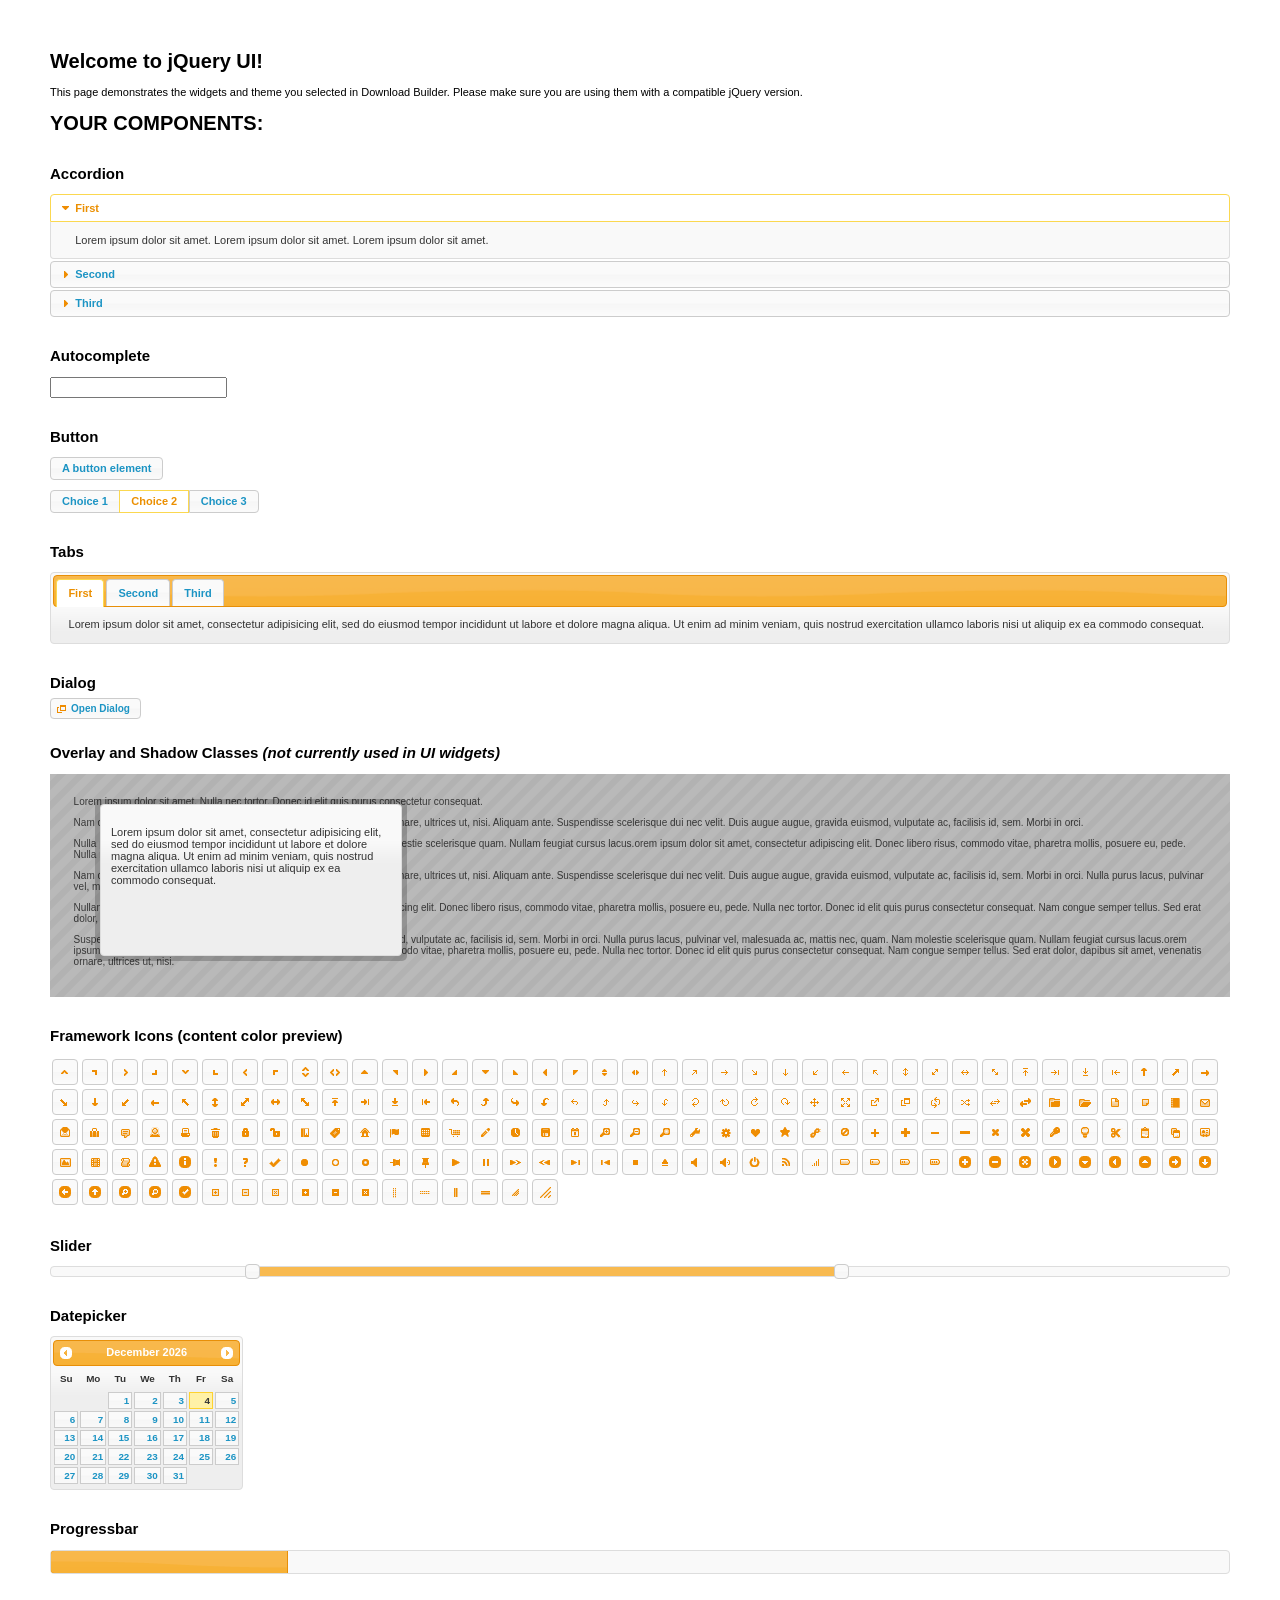
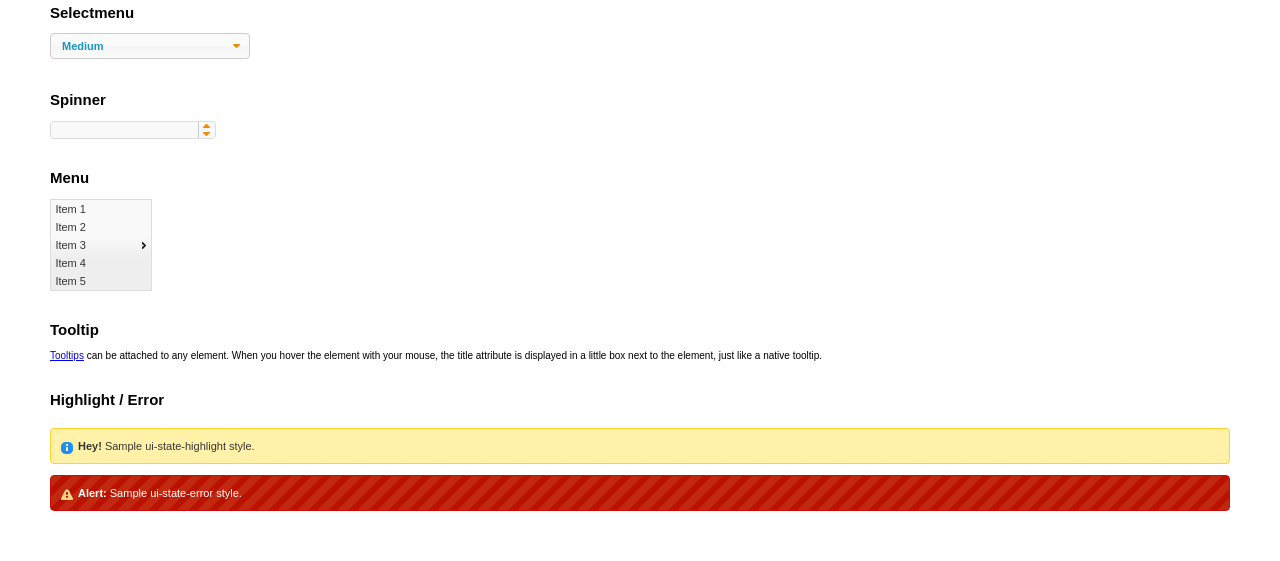
<file: SLIT-G9/web/resources/jquery-ui-1.11.2/index.html>
<!doctype html>
<html lang="us">
<head>
	<meta charset="utf-8">
	<title>jQuery UI Example Page</title>
	<link href="jquery-ui.css" rel="stylesheet">
	<style>
	body{
		font: 62.5% "Trebuchet MS", sans-serif;
		margin: 50px;
	}
	.demoHeaders {
		margin-top: 2em;
	}
	#dialog-link {
		padding: .4em 1em .4em 20px;
		text-decoration: none;
		position: relative;
	}
	#dialog-link span.ui-icon {
		margin: 0 5px 0 0;
		position: absolute;
		left: .2em;
		top: 50%;
		margin-top: -8px;
	}
	#icons {
		margin: 0;
		padding: 0;
	}
	#icons li {
		margin: 2px;
		position: relative;
		padding: 4px 0;
		cursor: pointer;
		float: left;
		list-style: none;
	}
	#icons span.ui-icon {
		float: left;
		margin: 0 4px;
	}
	.fakewindowcontain .ui-widget-overlay {
		position: absolute;
	}
	select {
		width: 200px;
	}
	</style>
</head>
<body>

<h1>Welcome to jQuery UI!</h1>

<div class="ui-widget">
	<p>This page demonstrates the widgets and theme you selected in Download Builder. Please make sure you are using them with a compatible jQuery version.</p>
</div>

<h1>YOUR COMPONENTS:</h1>


<!-- Accordion -->
<h2 class="demoHeaders">Accordion</h2>
<div id="accordion">
	<h3>First</h3>
	<div>Lorem ipsum dolor sit amet. Lorem ipsum dolor sit amet. Lorem ipsum dolor sit amet.</div>
	<h3>Second</h3>
	<div>Phasellus mattis tincidunt nibh.</div>
	<h3>Third</h3>
	<div>Nam dui erat, auctor a, dignissim quis.</div>
</div>



<!-- Autocomplete -->
<h2 class="demoHeaders">Autocomplete</h2>
<div>
	<input id="autocomplete" title="type &quot;a&quot;">
</div>



<!-- Button -->
<h2 class="demoHeaders">Button</h2>
<button id="button">A button element</button>
<form style="margin-top: 1em;">
	<div id="radioset">
		<input type="radio" id="radio1" name="radio"><label for="radio1">Choice 1</label>
		<input type="radio" id="radio2" name="radio" checked="checked"><label for="radio2">Choice 2</label>
		<input type="radio" id="radio3" name="radio"><label for="radio3">Choice 3</label>
	</div>
</form>



<!-- Tabs -->
<h2 class="demoHeaders">Tabs</h2>
<div id="tabs">
	<ul>
		<li><a href="#tabs-1">First</a></li>
		<li><a href="#tabs-2">Second</a></li>
		<li><a href="#tabs-3">Third</a></li>
	</ul>
	<div id="tabs-1">Lorem ipsum dolor sit amet, consectetur adipisicing elit, sed do eiusmod tempor incididunt ut labore et dolore magna aliqua. Ut enim ad minim veniam, quis nostrud exercitation ullamco laboris nisi ut aliquip ex ea commodo consequat.</div>
	<div id="tabs-2">Phasellus mattis tincidunt nibh. Cras orci urna, blandit id, pretium vel, aliquet ornare, felis. Maecenas scelerisque sem non nisl. Fusce sed lorem in enim dictum bibendum.</div>
	<div id="tabs-3">Nam dui erat, auctor a, dignissim quis, sollicitudin eu, felis. Pellentesque nisi urna, interdum eget, sagittis et, consequat vestibulum, lacus. Mauris porttitor ullamcorper augue.</div>
</div>



<!-- Dialog NOTE: Dialog is not generated by UI in this demo so it can be visually styled in themeroller-->
<h2 class="demoHeaders">Dialog</h2>
<p><a href="#" id="dialog-link" class="ui-state-default ui-corner-all"><span class="ui-icon ui-icon-newwin"></span>Open Dialog</a></p>

<h2 class="demoHeaders">Overlay and Shadow Classes <em>(not currently used in UI widgets)</em></h2>
<div style="position: relative; width: 96%; height: 200px; padding:1% 2%; overflow:hidden;" class="fakewindowcontain">
	<p>Lorem ipsum dolor sit amet,  Nulla nec tortor. Donec id elit quis purus consectetur consequat. </p><p>Nam congue semper tellus. Sed erat dolor, dapibus sit amet, venenatis ornare, ultrices ut, nisi. Aliquam ante. Suspendisse scelerisque dui nec velit. Duis augue augue, gravida euismod, vulputate ac, facilisis id, sem. Morbi in orci. </p><p>Nulla purus lacus, pulvinar vel, malesuada ac, mattis nec, quam. Nam molestie scelerisque quam. Nullam feugiat cursus lacus.orem ipsum dolor sit amet, consectetur adipiscing elit. Donec libero risus, commodo vitae, pharetra mollis, posuere eu, pede. Nulla nec tortor. Donec id elit quis purus consectetur consequat. </p><p>Nam congue semper tellus. Sed erat dolor, dapibus sit amet, venenatis ornare, ultrices ut, nisi. Aliquam ante. Suspendisse scelerisque dui nec velit. Duis augue augue, gravida euismod, vulputate ac, facilisis id, sem. Morbi in orci. Nulla purus lacus, pulvinar vel, malesuada ac, mattis nec, quam. Nam molestie scelerisque quam. </p><p>Nullam feugiat cursus lacus.orem ipsum dolor sit amet, consectetur adipiscing elit. Donec libero risus, commodo vitae, pharetra mollis, posuere eu, pede. Nulla nec tortor. Donec id elit quis purus consectetur consequat. Nam congue semper tellus. Sed erat dolor, dapibus sit amet, venenatis ornare, ultrices ut, nisi. Aliquam ante. </p><p>Suspendisse scelerisque dui nec velit. Duis augue augue, gravida euismod, vulputate ac, facilisis id, sem. Morbi in orci. Nulla purus lacus, pulvinar vel, malesuada ac, mattis nec, quam. Nam molestie scelerisque quam. Nullam feugiat cursus lacus.orem ipsum dolor sit amet, consectetur adipiscing elit. Donec libero risus, commodo vitae, pharetra mollis, posuere eu, pede. Nulla nec tortor. Donec id elit quis purus consectetur consequat. Nam congue semper tellus. Sed erat dolor, dapibus sit amet, venenatis ornare, ultrices ut, nisi. </p>

	<!-- ui-dialog -->
	<div class="ui-overlay"><div class="ui-widget-overlay"></div><div class="ui-widget-shadow ui-corner-all" style="width: 302px; height: 152px; position: absolute; left: 50px; top: 30px;"></div></div>
	<div style="position: absolute; width: 280px; height: 130px;left: 50px; top: 30px; padding: 10px;" class="ui-widget ui-widget-content ui-corner-all">
		<div class="ui-dialog-content ui-widget-content" style="background: none; border: 0;">
			<p>Lorem ipsum dolor sit amet, consectetur adipisicing elit, sed do eiusmod tempor incididunt ut labore et dolore magna aliqua. Ut enim ad minim veniam, quis nostrud exercitation ullamco laboris nisi ut aliquip ex ea commodo consequat.</p>
		</div>
	</div>

</div>

<!-- ui-dialog -->
<div id="dialog" title="Dialog Title">
	<p>Lorem ipsum dolor sit amet, consectetur adipisicing elit, sed do eiusmod tempor incididunt ut labore et dolore magna aliqua. Ut enim ad minim veniam, quis nostrud exercitation ullamco laboris nisi ut aliquip ex ea commodo consequat.</p>
</div>



<h2 class="demoHeaders">Framework Icons (content color preview)</h2>
<ul id="icons" class="ui-widget ui-helper-clearfix">
	<li class="ui-state-default ui-corner-all" title=".ui-icon-carat-1-n"><span class="ui-icon ui-icon-carat-1-n"></span></li>
	<li class="ui-state-default ui-corner-all" title=".ui-icon-carat-1-ne"><span class="ui-icon ui-icon-carat-1-ne"></span></li>
	<li class="ui-state-default ui-corner-all" title=".ui-icon-carat-1-e"><span class="ui-icon ui-icon-carat-1-e"></span></li>
	<li class="ui-state-default ui-corner-all" title=".ui-icon-carat-1-se"><span class="ui-icon ui-icon-carat-1-se"></span></li>
	<li class="ui-state-default ui-corner-all" title=".ui-icon-carat-1-s"><span class="ui-icon ui-icon-carat-1-s"></span></li>
	<li class="ui-state-default ui-corner-all" title=".ui-icon-carat-1-sw"><span class="ui-icon ui-icon-carat-1-sw"></span></li>
	<li class="ui-state-default ui-corner-all" title=".ui-icon-carat-1-w"><span class="ui-icon ui-icon-carat-1-w"></span></li>
	<li class="ui-state-default ui-corner-all" title=".ui-icon-carat-1-nw"><span class="ui-icon ui-icon-carat-1-nw"></span></li>
	<li class="ui-state-default ui-corner-all" title=".ui-icon-carat-2-n-s"><span class="ui-icon ui-icon-carat-2-n-s"></span></li>
	<li class="ui-state-default ui-corner-all" title=".ui-icon-carat-2-e-w"><span class="ui-icon ui-icon-carat-2-e-w"></span></li>
	<li class="ui-state-default ui-corner-all" title=".ui-icon-triangle-1-n"><span class="ui-icon ui-icon-triangle-1-n"></span></li>
	<li class="ui-state-default ui-corner-all" title=".ui-icon-triangle-1-ne"><span class="ui-icon ui-icon-triangle-1-ne"></span></li>
	<li class="ui-state-default ui-corner-all" title=".ui-icon-triangle-1-e"><span class="ui-icon ui-icon-triangle-1-e"></span></li>
	<li class="ui-state-default ui-corner-all" title=".ui-icon-triangle-1-se"><span class="ui-icon ui-icon-triangle-1-se"></span></li>
	<li class="ui-state-default ui-corner-all" title=".ui-icon-triangle-1-s"><span class="ui-icon ui-icon-triangle-1-s"></span></li>
	<li class="ui-state-default ui-corner-all" title=".ui-icon-triangle-1-sw"><span class="ui-icon ui-icon-triangle-1-sw"></span></li>
	<li class="ui-state-default ui-corner-all" title=".ui-icon-triangle-1-w"><span class="ui-icon ui-icon-triangle-1-w"></span></li>
	<li class="ui-state-default ui-corner-all" title=".ui-icon-triangle-1-nw"><span class="ui-icon ui-icon-triangle-1-nw"></span></li>
	<li class="ui-state-default ui-corner-all" title=".ui-icon-triangle-2-n-s"><span class="ui-icon ui-icon-triangle-2-n-s"></span></li>
	<li class="ui-state-default ui-corner-all" title=".ui-icon-triangle-2-e-w"><span class="ui-icon ui-icon-triangle-2-e-w"></span></li>
	<li class="ui-state-default ui-corner-all" title=".ui-icon-arrow-1-n"><span class="ui-icon ui-icon-arrow-1-n"></span></li>
	<li class="ui-state-default ui-corner-all" title=".ui-icon-arrow-1-ne"><span class="ui-icon ui-icon-arrow-1-ne"></span></li>
	<li class="ui-state-default ui-corner-all" title=".ui-icon-arrow-1-e"><span class="ui-icon ui-icon-arrow-1-e"></span></li>
	<li class="ui-state-default ui-corner-all" title=".ui-icon-arrow-1-se"><span class="ui-icon ui-icon-arrow-1-se"></span></li>
	<li class="ui-state-default ui-corner-all" title=".ui-icon-arrow-1-s"><span class="ui-icon ui-icon-arrow-1-s"></span></li>
	<li class="ui-state-default ui-corner-all" title=".ui-icon-arrow-1-sw"><span class="ui-icon ui-icon-arrow-1-sw"></span></li>
	<li class="ui-state-default ui-corner-all" title=".ui-icon-arrow-1-w"><span class="ui-icon ui-icon-arrow-1-w"></span></li>
	<li class="ui-state-default ui-corner-all" title=".ui-icon-arrow-1-nw"><span class="ui-icon ui-icon-arrow-1-nw"></span></li>
	<li class="ui-state-default ui-corner-all" title=".ui-icon-arrow-2-n-s"><span class="ui-icon ui-icon-arrow-2-n-s"></span></li>
	<li class="ui-state-default ui-corner-all" title=".ui-icon-arrow-2-ne-sw"><span class="ui-icon ui-icon-arrow-2-ne-sw"></span></li>
	<li class="ui-state-default ui-corner-all" title=".ui-icon-arrow-2-e-w"><span class="ui-icon ui-icon-arrow-2-e-w"></span></li>
	<li class="ui-state-default ui-corner-all" title=".ui-icon-arrow-2-se-nw"><span class="ui-icon ui-icon-arrow-2-se-nw"></span></li>
	<li class="ui-state-default ui-corner-all" title=".ui-icon-arrowstop-1-n"><span class="ui-icon ui-icon-arrowstop-1-n"></span></li>
	<li class="ui-state-default ui-corner-all" title=".ui-icon-arrowstop-1-e"><span class="ui-icon ui-icon-arrowstop-1-e"></span></li>
	<li class="ui-state-default ui-corner-all" title=".ui-icon-arrowstop-1-s"><span class="ui-icon ui-icon-arrowstop-1-s"></span></li>
	<li class="ui-state-default ui-corner-all" title=".ui-icon-arrowstop-1-w"><span class="ui-icon ui-icon-arrowstop-1-w"></span></li>
	<li class="ui-state-default ui-corner-all" title=".ui-icon-arrowthick-1-n"><span class="ui-icon ui-icon-arrowthick-1-n"></span></li>
	<li class="ui-state-default ui-corner-all" title=".ui-icon-arrowthick-1-ne"><span class="ui-icon ui-icon-arrowthick-1-ne"></span></li>
	<li class="ui-state-default ui-corner-all" title=".ui-icon-arrowthick-1-e"><span class="ui-icon ui-icon-arrowthick-1-e"></span></li>
	<li class="ui-state-default ui-corner-all" title=".ui-icon-arrowthick-1-se"><span class="ui-icon ui-icon-arrowthick-1-se"></span></li>
	<li class="ui-state-default ui-corner-all" title=".ui-icon-arrowthick-1-s"><span class="ui-icon ui-icon-arrowthick-1-s"></span></li>
	<li class="ui-state-default ui-corner-all" title=".ui-icon-arrowthick-1-sw"><span class="ui-icon ui-icon-arrowthick-1-sw"></span></li>
	<li class="ui-state-default ui-corner-all" title=".ui-icon-arrowthick-1-w"><span class="ui-icon ui-icon-arrowthick-1-w"></span></li>
	<li class="ui-state-default ui-corner-all" title=".ui-icon-arrowthick-1-nw"><span class="ui-icon ui-icon-arrowthick-1-nw"></span></li>
	<li class="ui-state-default ui-corner-all" title=".ui-icon-arrowthick-2-n-s"><span class="ui-icon ui-icon-arrowthick-2-n-s"></span></li>
	<li class="ui-state-default ui-corner-all" title=".ui-icon-arrowthick-2-ne-sw"><span class="ui-icon ui-icon-arrowthick-2-ne-sw"></span></li>
	<li class="ui-state-default ui-corner-all" title=".ui-icon-arrowthick-2-e-w"><span class="ui-icon ui-icon-arrowthick-2-e-w"></span></li>
	<li class="ui-state-default ui-corner-all" title=".ui-icon-arrowthick-2-se-nw"><span class="ui-icon ui-icon-arrowthick-2-se-nw"></span></li>
	<li class="ui-state-default ui-corner-all" title=".ui-icon-arrowthickstop-1-n"><span class="ui-icon ui-icon-arrowthickstop-1-n"></span></li>
	<li class="ui-state-default ui-corner-all" title=".ui-icon-arrowthickstop-1-e"><span class="ui-icon ui-icon-arrowthickstop-1-e"></span></li>
	<li class="ui-state-default ui-corner-all" title=".ui-icon-arrowthickstop-1-s"><span class="ui-icon ui-icon-arrowthickstop-1-s"></span></li>
	<li class="ui-state-default ui-corner-all" title=".ui-icon-arrowthickstop-1-w"><span class="ui-icon ui-icon-arrowthickstop-1-w"></span></li>
	<li class="ui-state-default ui-corner-all" title=".ui-icon-arrowreturnthick-1-w"><span class="ui-icon ui-icon-arrowreturnthick-1-w"></span></li>
	<li class="ui-state-default ui-corner-all" title=".ui-icon-arrowreturnthick-1-n"><span class="ui-icon ui-icon-arrowreturnthick-1-n"></span></li>
	<li class="ui-state-default ui-corner-all" title=".ui-icon-arrowreturnthick-1-e"><span class="ui-icon ui-icon-arrowreturnthick-1-e"></span></li>
	<li class="ui-state-default ui-corner-all" title=".ui-icon-arrowreturnthick-1-s"><span class="ui-icon ui-icon-arrowreturnthick-1-s"></span></li>
	<li class="ui-state-default ui-corner-all" title=".ui-icon-arrowreturn-1-w"><span class="ui-icon ui-icon-arrowreturn-1-w"></span></li>
	<li class="ui-state-default ui-corner-all" title=".ui-icon-arrowreturn-1-n"><span class="ui-icon ui-icon-arrowreturn-1-n"></span></li>
	<li class="ui-state-default ui-corner-all" title=".ui-icon-arrowreturn-1-e"><span class="ui-icon ui-icon-arrowreturn-1-e"></span></li>
	<li class="ui-state-default ui-corner-all" title=".ui-icon-arrowreturn-1-s"><span class="ui-icon ui-icon-arrowreturn-1-s"></span></li>
	<li class="ui-state-default ui-corner-all" title=".ui-icon-arrowrefresh-1-w"><span class="ui-icon ui-icon-arrowrefresh-1-w"></span></li>
	<li class="ui-state-default ui-corner-all" title=".ui-icon-arrowrefresh-1-n"><span class="ui-icon ui-icon-arrowrefresh-1-n"></span></li>
	<li class="ui-state-default ui-corner-all" title=".ui-icon-arrowrefresh-1-e"><span class="ui-icon ui-icon-arrowrefresh-1-e"></span></li>
	<li class="ui-state-default ui-corner-all" title=".ui-icon-arrowrefresh-1-s"><span class="ui-icon ui-icon-arrowrefresh-1-s"></span></li>
	<li class="ui-state-default ui-corner-all" title=".ui-icon-arrow-4"><span class="ui-icon ui-icon-arrow-4"></span></li>
	<li class="ui-state-default ui-corner-all" title=".ui-icon-arrow-4-diag"><span class="ui-icon ui-icon-arrow-4-diag"></span></li>
	<li class="ui-state-default ui-corner-all" title=".ui-icon-extlink"><span class="ui-icon ui-icon-extlink"></span></li>
	<li class="ui-state-default ui-corner-all" title=".ui-icon-newwin"><span class="ui-icon ui-icon-newwin"></span></li>
	<li class="ui-state-default ui-corner-all" title=".ui-icon-refresh"><span class="ui-icon ui-icon-refresh"></span></li>
	<li class="ui-state-default ui-corner-all" title=".ui-icon-shuffle"><span class="ui-icon ui-icon-shuffle"></span></li>
	<li class="ui-state-default ui-corner-all" title=".ui-icon-transfer-e-w"><span class="ui-icon ui-icon-transfer-e-w"></span></li>
	<li class="ui-state-default ui-corner-all" title=".ui-icon-transferthick-e-w"><span class="ui-icon ui-icon-transferthick-e-w"></span></li>
	<li class="ui-state-default ui-corner-all" title=".ui-icon-folder-collapsed"><span class="ui-icon ui-icon-folder-collapsed"></span></li>
	<li class="ui-state-default ui-corner-all" title=".ui-icon-folder-open"><span class="ui-icon ui-icon-folder-open"></span></li>
	<li class="ui-state-default ui-corner-all" title=".ui-icon-document"><span class="ui-icon ui-icon-document"></span></li>
	<li class="ui-state-default ui-corner-all" title=".ui-icon-document-b"><span class="ui-icon ui-icon-document-b"></span></li>
	<li class="ui-state-default ui-corner-all" title=".ui-icon-note"><span class="ui-icon ui-icon-note"></span></li>
	<li class="ui-state-default ui-corner-all" title=".ui-icon-mail-closed"><span class="ui-icon ui-icon-mail-closed"></span></li>
	<li class="ui-state-default ui-corner-all" title=".ui-icon-mail-open"><span class="ui-icon ui-icon-mail-open"></span></li>
	<li class="ui-state-default ui-corner-all" title=".ui-icon-suitcase"><span class="ui-icon ui-icon-suitcase"></span></li>
	<li class="ui-state-default ui-corner-all" title=".ui-icon-comment"><span class="ui-icon ui-icon-comment"></span></li>
	<li class="ui-state-default ui-corner-all" title=".ui-icon-person"><span class="ui-icon ui-icon-person"></span></li>
	<li class="ui-state-default ui-corner-all" title=".ui-icon-print"><span class="ui-icon ui-icon-print"></span></li>
	<li class="ui-state-default ui-corner-all" title=".ui-icon-trash"><span class="ui-icon ui-icon-trash"></span></li>
	<li class="ui-state-default ui-corner-all" title=".ui-icon-locked"><span class="ui-icon ui-icon-locked"></span></li>
	<li class="ui-state-default ui-corner-all" title=".ui-icon-unlocked"><span class="ui-icon ui-icon-unlocked"></span></li>
	<li class="ui-state-default ui-corner-all" title=".ui-icon-bookmark"><span class="ui-icon ui-icon-bookmark"></span></li>
	<li class="ui-state-default ui-corner-all" title=".ui-icon-tag"><span class="ui-icon ui-icon-tag"></span></li>
	<li class="ui-state-default ui-corner-all" title=".ui-icon-home"><span class="ui-icon ui-icon-home"></span></li>
	<li class="ui-state-default ui-corner-all" title=".ui-icon-flag"><span class="ui-icon ui-icon-flag"></span></li>
	<li class="ui-state-default ui-corner-all" title=".ui-icon-calculator"><span class="ui-icon ui-icon-calculator"></span></li>
	<li class="ui-state-default ui-corner-all" title=".ui-icon-cart"><span class="ui-icon ui-icon-cart"></span></li>
	<li class="ui-state-default ui-corner-all" title=".ui-icon-pencil"><span class="ui-icon ui-icon-pencil"></span></li>
	<li class="ui-state-default ui-corner-all" title=".ui-icon-clock"><span class="ui-icon ui-icon-clock"></span></li>
	<li class="ui-state-default ui-corner-all" title=".ui-icon-disk"><span class="ui-icon ui-icon-disk"></span></li>
	<li class="ui-state-default ui-corner-all" title=".ui-icon-calendar"><span class="ui-icon ui-icon-calendar"></span></li>
	<li class="ui-state-default ui-corner-all" title=".ui-icon-zoomin"><span class="ui-icon ui-icon-zoomin"></span></li>
	<li class="ui-state-default ui-corner-all" title=".ui-icon-zoomout"><span class="ui-icon ui-icon-zoomout"></span></li>
	<li class="ui-state-default ui-corner-all" title=".ui-icon-search"><span class="ui-icon ui-icon-search"></span></li>
	<li class="ui-state-default ui-corner-all" title=".ui-icon-wrench"><span class="ui-icon ui-icon-wrench"></span></li>
	<li class="ui-state-default ui-corner-all" title=".ui-icon-gear"><span class="ui-icon ui-icon-gear"></span></li>
	<li class="ui-state-default ui-corner-all" title=".ui-icon-heart"><span class="ui-icon ui-icon-heart"></span></li>
	<li class="ui-state-default ui-corner-all" title=".ui-icon-star"><span class="ui-icon ui-icon-star"></span></li>
	<li class="ui-state-default ui-corner-all" title=".ui-icon-link"><span class="ui-icon ui-icon-link"></span></li>
	<li class="ui-state-default ui-corner-all" title=".ui-icon-cancel"><span class="ui-icon ui-icon-cancel"></span></li>
	<li class="ui-state-default ui-corner-all" title=".ui-icon-plus"><span class="ui-icon ui-icon-plus"></span></li>
	<li class="ui-state-default ui-corner-all" title=".ui-icon-plusthick"><span class="ui-icon ui-icon-plusthick"></span></li>
	<li class="ui-state-default ui-corner-all" title=".ui-icon-minus"><span class="ui-icon ui-icon-minus"></span></li>
	<li class="ui-state-default ui-corner-all" title=".ui-icon-minusthick"><span class="ui-icon ui-icon-minusthick"></span></li>
	<li class="ui-state-default ui-corner-all" title=".ui-icon-close"><span class="ui-icon ui-icon-close"></span></li>
	<li class="ui-state-default ui-corner-all" title=".ui-icon-closethick"><span class="ui-icon ui-icon-closethick"></span></li>
	<li class="ui-state-default ui-corner-all" title=".ui-icon-key"><span class="ui-icon ui-icon-key"></span></li>
	<li class="ui-state-default ui-corner-all" title=".ui-icon-lightbulb"><span class="ui-icon ui-icon-lightbulb"></span></li>
	<li class="ui-state-default ui-corner-all" title=".ui-icon-scissors"><span class="ui-icon ui-icon-scissors"></span></li>
	<li class="ui-state-default ui-corner-all" title=".ui-icon-clipboard"><span class="ui-icon ui-icon-clipboard"></span></li>
	<li class="ui-state-default ui-corner-all" title=".ui-icon-copy"><span class="ui-icon ui-icon-copy"></span></li>
	<li class="ui-state-default ui-corner-all" title=".ui-icon-contact"><span class="ui-icon ui-icon-contact"></span></li>
	<li class="ui-state-default ui-corner-all" title=".ui-icon-image"><span class="ui-icon ui-icon-image"></span></li>
	<li class="ui-state-default ui-corner-all" title=".ui-icon-video"><span class="ui-icon ui-icon-video"></span></li>
	<li class="ui-state-default ui-corner-all" title=".ui-icon-script"><span class="ui-icon ui-icon-script"></span></li>
	<li class="ui-state-default ui-corner-all" title=".ui-icon-alert"><span class="ui-icon ui-icon-alert"></span></li>
	<li class="ui-state-default ui-corner-all" title=".ui-icon-info"><span class="ui-icon ui-icon-info"></span></li>
	<li class="ui-state-default ui-corner-all" title=".ui-icon-notice"><span class="ui-icon ui-icon-notice"></span></li>
	<li class="ui-state-default ui-corner-all" title=".ui-icon-help"><span class="ui-icon ui-icon-help"></span></li>
	<li class="ui-state-default ui-corner-all" title=".ui-icon-check"><span class="ui-icon ui-icon-check"></span></li>
	<li class="ui-state-default ui-corner-all" title=".ui-icon-bullet"><span class="ui-icon ui-icon-bullet"></span></li>
	<li class="ui-state-default ui-corner-all" title=".ui-icon-radio-off"><span class="ui-icon ui-icon-radio-off"></span></li>
	<li class="ui-state-default ui-corner-all" title=".ui-icon-radio-on"><span class="ui-icon ui-icon-radio-on"></span></li>
	<li class="ui-state-default ui-corner-all" title=".ui-icon-pin-w"><span class="ui-icon ui-icon-pin-w"></span></li>
	<li class="ui-state-default ui-corner-all" title=".ui-icon-pin-s"><span class="ui-icon ui-icon-pin-s"></span></li>
	<li class="ui-state-default ui-corner-all" title=".ui-icon-play"><span class="ui-icon ui-icon-play"></span></li>
	<li class="ui-state-default ui-corner-all" title=".ui-icon-pause"><span class="ui-icon ui-icon-pause"></span></li>
	<li class="ui-state-default ui-corner-all" title=".ui-icon-seek-next"><span class="ui-icon ui-icon-seek-next"></span></li>
	<li class="ui-state-default ui-corner-all" title=".ui-icon-seek-prev"><span class="ui-icon ui-icon-seek-prev"></span></li>
	<li class="ui-state-default ui-corner-all" title=".ui-icon-seek-end"><span class="ui-icon ui-icon-seek-end"></span></li>
	<li class="ui-state-default ui-corner-all" title=".ui-icon-seek-first"><span class="ui-icon ui-icon-seek-first"></span></li>
	<li class="ui-state-default ui-corner-all" title=".ui-icon-stop"><span class="ui-icon ui-icon-stop"></span></li>
	<li class="ui-state-default ui-corner-all" title=".ui-icon-eject"><span class="ui-icon ui-icon-eject"></span></li>
	<li class="ui-state-default ui-corner-all" title=".ui-icon-volume-off"><span class="ui-icon ui-icon-volume-off"></span></li>
	<li class="ui-state-default ui-corner-all" title=".ui-icon-volume-on"><span class="ui-icon ui-icon-volume-on"></span></li>
	<li class="ui-state-default ui-corner-all" title=".ui-icon-power"><span class="ui-icon ui-icon-power"></span></li>
	<li class="ui-state-default ui-corner-all" title=".ui-icon-signal-diag"><span class="ui-icon ui-icon-signal-diag"></span></li>
	<li class="ui-state-default ui-corner-all" title=".ui-icon-signal"><span class="ui-icon ui-icon-signal"></span></li>
	<li class="ui-state-default ui-corner-all" title=".ui-icon-battery-0"><span class="ui-icon ui-icon-battery-0"></span></li>
	<li class="ui-state-default ui-corner-all" title=".ui-icon-battery-1"><span class="ui-icon ui-icon-battery-1"></span></li>
	<li class="ui-state-default ui-corner-all" title=".ui-icon-battery-2"><span class="ui-icon ui-icon-battery-2"></span></li>
	<li class="ui-state-default ui-corner-all" title=".ui-icon-battery-3"><span class="ui-icon ui-icon-battery-3"></span></li>
	<li class="ui-state-default ui-corner-all" title=".ui-icon-circle-plus"><span class="ui-icon ui-icon-circle-plus"></span></li>
	<li class="ui-state-default ui-corner-all" title=".ui-icon-circle-minus"><span class="ui-icon ui-icon-circle-minus"></span></li>
	<li class="ui-state-default ui-corner-all" title=".ui-icon-circle-close"><span class="ui-icon ui-icon-circle-close"></span></li>
	<li class="ui-state-default ui-corner-all" title=".ui-icon-circle-triangle-e"><span class="ui-icon ui-icon-circle-triangle-e"></span></li>
	<li class="ui-state-default ui-corner-all" title=".ui-icon-circle-triangle-s"><span class="ui-icon ui-icon-circle-triangle-s"></span></li>
	<li class="ui-state-default ui-corner-all" title=".ui-icon-circle-triangle-w"><span class="ui-icon ui-icon-circle-triangle-w"></span></li>
	<li class="ui-state-default ui-corner-all" title=".ui-icon-circle-triangle-n"><span class="ui-icon ui-icon-circle-triangle-n"></span></li>
	<li class="ui-state-default ui-corner-all" title=".ui-icon-circle-arrow-e"><span class="ui-icon ui-icon-circle-arrow-e"></span></li>
	<li class="ui-state-default ui-corner-all" title=".ui-icon-circle-arrow-s"><span class="ui-icon ui-icon-circle-arrow-s"></span></li>
	<li class="ui-state-default ui-corner-all" title=".ui-icon-circle-arrow-w"><span class="ui-icon ui-icon-circle-arrow-w"></span></li>
	<li class="ui-state-default ui-corner-all" title=".ui-icon-circle-arrow-n"><span class="ui-icon ui-icon-circle-arrow-n"></span></li>
	<li class="ui-state-default ui-corner-all" title=".ui-icon-circle-zoomin"><span class="ui-icon ui-icon-circle-zoomin"></span></li>
	<li class="ui-state-default ui-corner-all" title=".ui-icon-circle-zoomout"><span class="ui-icon ui-icon-circle-zoomout"></span></li>
	<li class="ui-state-default ui-corner-all" title=".ui-icon-circle-check"><span class="ui-icon ui-icon-circle-check"></span></li>
	<li class="ui-state-default ui-corner-all" title=".ui-icon-circlesmall-plus"><span class="ui-icon ui-icon-circlesmall-plus"></span></li>
	<li class="ui-state-default ui-corner-all" title=".ui-icon-circlesmall-minus"><span class="ui-icon ui-icon-circlesmall-minus"></span></li>
	<li class="ui-state-default ui-corner-all" title=".ui-icon-circlesmall-close"><span class="ui-icon ui-icon-circlesmall-close"></span></li>
	<li class="ui-state-default ui-corner-all" title=".ui-icon-squaresmall-plus"><span class="ui-icon ui-icon-squaresmall-plus"></span></li>
	<li class="ui-state-default ui-corner-all" title=".ui-icon-squaresmall-minus"><span class="ui-icon ui-icon-squaresmall-minus"></span></li>
	<li class="ui-state-default ui-corner-all" title=".ui-icon-squaresmall-close"><span class="ui-icon ui-icon-squaresmall-close"></span></li>
	<li class="ui-state-default ui-corner-all" title=".ui-icon-grip-dotted-vertical"><span class="ui-icon ui-icon-grip-dotted-vertical"></span></li>
	<li class="ui-state-default ui-corner-all" title=".ui-icon-grip-dotted-horizontal"><span class="ui-icon ui-icon-grip-dotted-horizontal"></span></li>
	<li class="ui-state-default ui-corner-all" title=".ui-icon-grip-solid-vertical"><span class="ui-icon ui-icon-grip-solid-vertical"></span></li>
	<li class="ui-state-default ui-corner-all" title=".ui-icon-grip-solid-horizontal"><span class="ui-icon ui-icon-grip-solid-horizontal"></span></li>
	<li class="ui-state-default ui-corner-all" title=".ui-icon-gripsmall-diagonal-se"><span class="ui-icon ui-icon-gripsmall-diagonal-se"></span></li>
	<li class="ui-state-default ui-corner-all" title=".ui-icon-grip-diagonal-se"><span class="ui-icon ui-icon-grip-diagonal-se"></span></li>
</ul>


<!-- Slider -->
<h2 class="demoHeaders">Slider</h2>
<div id="slider"></div>



<!-- Datepicker -->
<h2 class="demoHeaders">Datepicker</h2>
<div id="datepicker"></div>



<!-- Progressbar -->
<h2 class="demoHeaders">Progressbar</h2>
<div id="progressbar"></div>



<!-- Progressbar -->
<h2 class="demoHeaders">Selectmenu</h2>
<select id="selectmenu">
	<option>Slower</option>
	<option>Slow</option>
	<option selected="selected">Medium</option>
	<option>Fast</option>
	<option>Faster</option>
</select>



<!-- Spinner -->
<h2 class="demoHeaders">Spinner</h2>
<input id="spinner">



<!-- Menu -->
<h2 class="demoHeaders">Menu</h2>
<ul style="width:100px;" id="menu">
	<li>Item 1</li>
	<li>Item 2</li>
	<li>Item 3
		<ul>
			<li>Item 3-1</li>
			<li>Item 3-2</li>
			<li>Item 3-3</li>
			<li>Item 3-4</li>
			<li>Item 3-5</li>
		</ul>
	</li>
	<li>Item 4</li>
	<li>Item 5</li>
</ul>



<!-- Tooltip -->
<h2 class="demoHeaders">Tooltip</h2>
<p id="tooltip">
	<a href="#" title="That&apos;s what this widget is">Tooltips</a> can be attached to any element. When you hover
the element with your mouse, the title attribute is displayed in a little box next to the element, just like a native tooltip.
</p>


<!-- Highlight / Error -->
<h2 class="demoHeaders">Highlight / Error</h2>
<div class="ui-widget">
	<div class="ui-state-highlight ui-corner-all" style="margin-top: 20px; padding: 0 .7em;">
		<p><span class="ui-icon ui-icon-info" style="float: left; margin-right: .3em;"></span>
		<strong>Hey!</strong> Sample ui-state-highlight style.</p>
	</div>
</div>
<br>
<div class="ui-widget">
	<div class="ui-state-error ui-corner-all" style="padding: 0 .7em;">
		<p><span class="ui-icon ui-icon-alert" style="float: left; margin-right: .3em;"></span>
		<strong>Alert:</strong> Sample ui-state-error style.</p>
	</div>
</div>

<script src="external/jquery/jquery.js"></script>
<script src="jquery-ui.js"></script>
<script>

$( "#accordion" ).accordion();



var availableTags = [
	"ActionScript",
	"AppleScript",
	"Asp",
	"BASIC",
	"C",
	"C++",
	"Clojure",
	"COBOL",
	"ColdFusion",
	"Erlang",
	"Fortran",
	"Groovy",
	"Haskell",
	"Java",
	"JavaScript",
	"Lisp",
	"Perl",
	"PHP",
	"Python",
	"Ruby",
	"Scala",
	"Scheme"
];
$( "#autocomplete" ).autocomplete({
	source: availableTags
});



$( "#button" ).button();
$( "#radioset" ).buttonset();



$( "#tabs" ).tabs();



$( "#dialog" ).dialog({
	autoOpen: false,
	width: 400,
	buttons: [
		{
			text: "Ok",
			click: function() {
				$( this ).dialog( "close" );
			}
		},
		{
			text: "Cancel",
			click: function() {
				$( this ).dialog( "close" );
			}
		}
	]
});

// Link to open the dialog
$( "#dialog-link" ).click(function( event ) {
	$( "#dialog" ).dialog( "open" );
	event.preventDefault();
});



$( "#datepicker" ).datepicker({
	inline: true
});



$( "#slider" ).slider({
	range: true,
	values: [ 17, 67 ]
});



$( "#progressbar" ).progressbar({
	value: 20
});



$( "#spinner" ).spinner();



$( "#menu" ).menu();



$( "#tooltip" ).tooltip();



$( "#selectmenu" ).selectmenu();


// Hover states on the static widgets
$( "#dialog-link, #icons li" ).hover(
	function() {
		$( this ).addClass( "ui-state-hover" );
	},
	function() {
		$( this ).removeClass( "ui-state-hover" );
	}
);
</script>
</body>
</html>
</file>
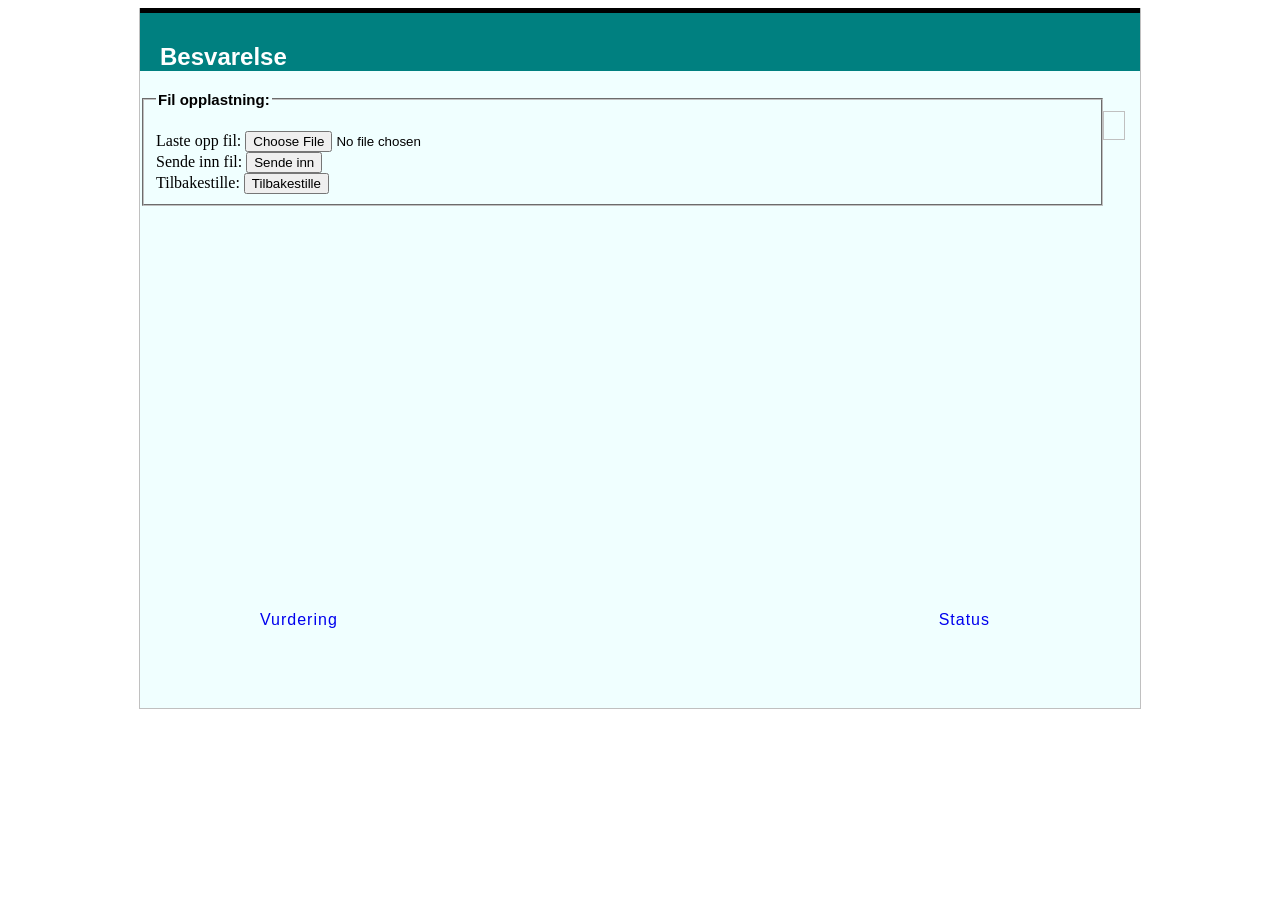
<file: besvarelse.html>
<!DOCTYPE html>
<!--
To change this license header, choose License Headers in Project Properties.
To change this template file, choose Tools | Templates
and open the template in the editor.
-->
<html>
    <head>
        <title>her: emne-navn (termin, 2014 h�st) > Besvarelse</title>
        <meta charset="UTF-8">
        <meta name="viewport" content="width=device-width, initial-scale=1.0">
		
		
		<style>
		.container {
		background:azure; width: 1000px; height: 700px; margin-left: auto; margin-right:auto; border:1px solid silver; border-top:0px; 
		}
		header {
		background:teal; border-top:5px solid black; /* border-top-left-radius:10px; komente rake da radius shol ket!!!!! */ 
		} 
		header h2 {
		font-family: sans-serif; padding-left:20px; padding-top:10px; color:white
		}
		.overform {position:relative}
		.form {
	    font-family: sans-serif; font-size:12px; float:right; margin-right:15px; margin-top:20px; border:1px solid silver; padding:10px; padding-top:25px; padding-bottom:2px; }
		
		legend {font-family: sans-serif; font-size: 15px;}
		
		.vur a {text-decoration:none; font-family: sans-serif; font-size: 16px; position:absolute; top: 520px; left:120px; bottom: 50p; letter-spacing:1px;}
		.vur a:hover {color: black; font-weight:bold; font-size:20px;}
		.sta a {text-decoration:none; font-family: sans-serif; font-size: 16px; position:absolute; top: 520px; right:150px; letter-spacing:1px }
		.sta a:hover {color: black; font-weight:bold; font-size:20px}
		</style>
    </head>
    <body>
		<div class="container">
		<header>
		<h2>Besvarelse</h2>
		</header>
        <div class="overform">
			
            
            <form class="form"></form>
			<fieldset>
			<legend><b>Fil opplastning:</b></legend><br>
                        Laste opp fil: <input type="file" name="file" value="Velge fil"><br>
                        Sende inn fil: <input type="submit" name="submit" value="Sende inn"> <br>
                        Tilbakestille: <input type="reset" name="reset" value="Tilbakestille"> <br>
			</fieldset>
	
		    <div class="vur">
				<p><a href="#">Vurdering</a></p>
                    </div>
			
			<div class="sta">
                            <p><a href="ressurser.html">Status</a></p>
                        </div>
		  
		  
        </div>
				
		</div>
    </body>
</html>
</file>
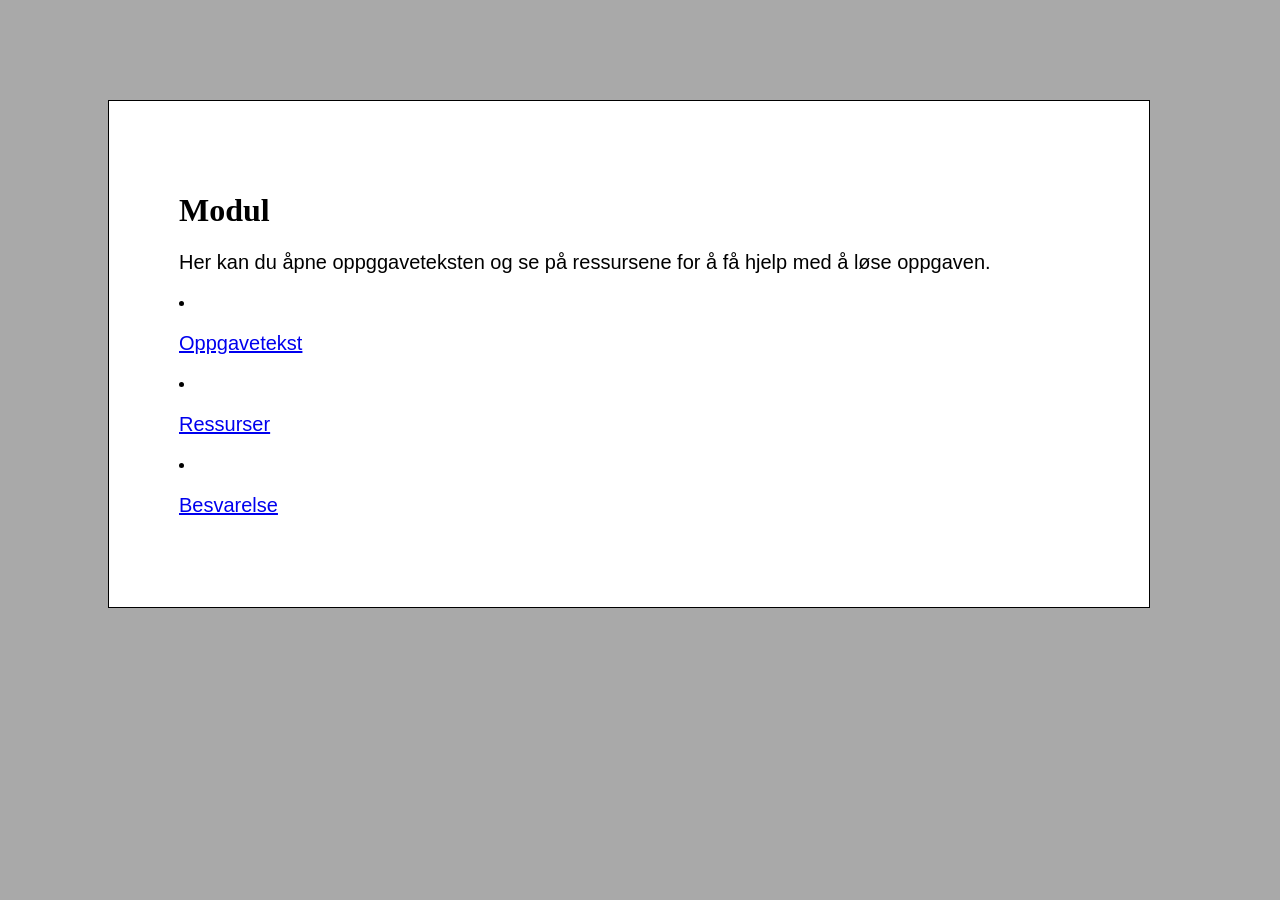
<file: modul.html>
<?xml version="1.0" encoding="UTF-8"?>
<!DOCTYPE html> 

<html>
    <head>

    <style>
        body {
            background-color: darkgrey;
        }

        h1 {
            color: black;
            text-align: justify;
        }

        p {
            font-family: sans-serif;
            font-size: 20px;
        }
        div {
            background-color: white;
            width: 900px;
            padding: 70px;
            border: 1px solid black;
            margin: 100px;
        }
    </style>
</head>

<body>	
               
    <div> 
        <h1>Modul </h1> <!-- Det er heading/overskrift--> 
        <p> Her kan du åpne oppggaveteksten og se på ressursene for å få hjelp med å løse oppgaven. </p> 
        <li> <p>  <a href="#"> Oppgavetekst </a>  </p>   </li>
        <li><p> <a href="ressurser.html">Ressurser</a>   </p>    </li>
        <li> <p> <a href="besvarelse.html"> Besvarelse </a>  </p>   </li>
    </div>

</body>
</html>
</file>
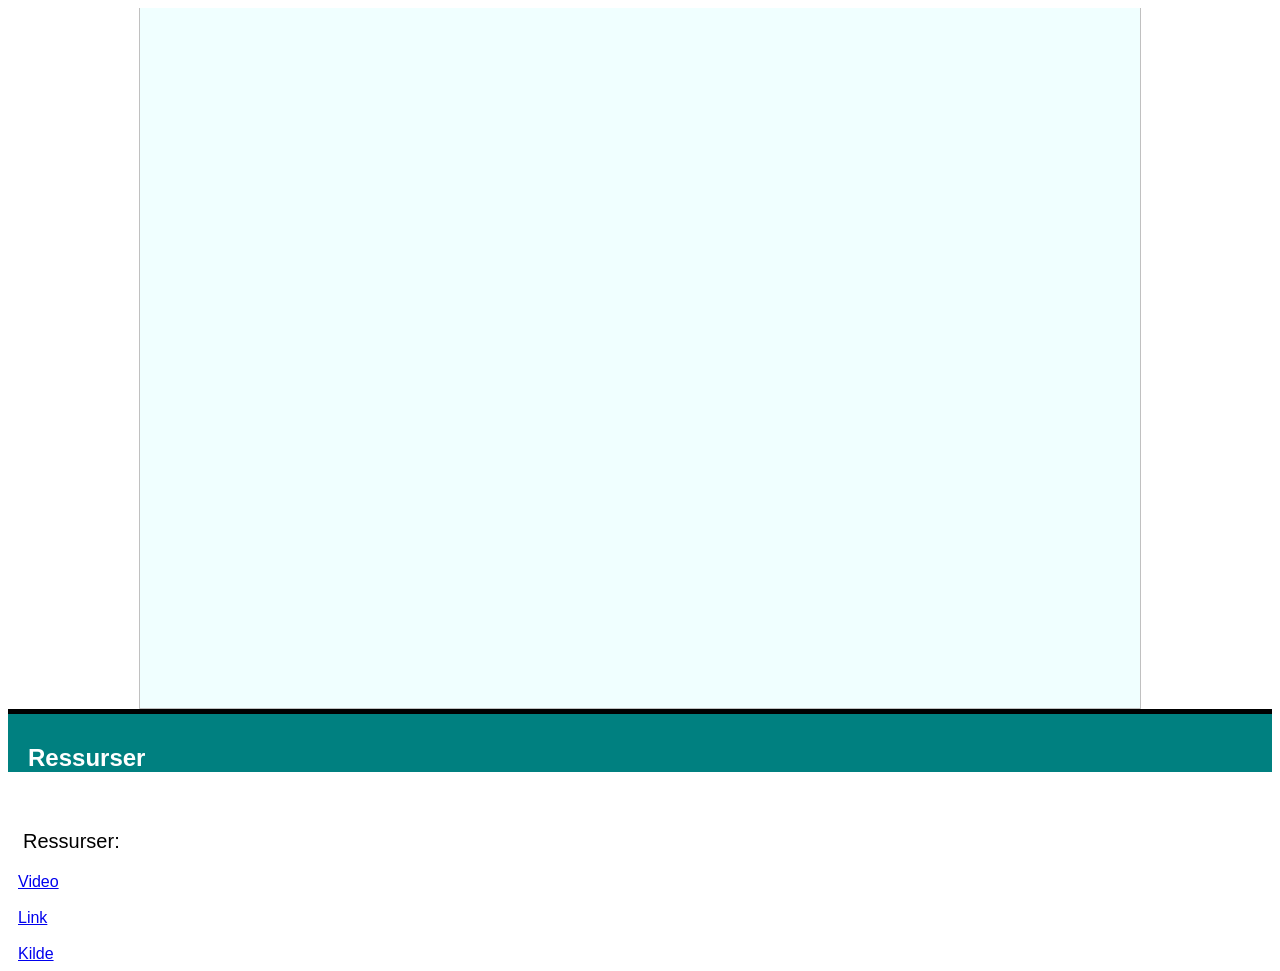
<file: ressurser.html>
<!DOCTYPE html>
<!--
To change this license header, choose License Headers in Project Properties.
To change this template file, choose Tools | Templates
and open the template in the editor.
-->
<html>
    <head>
        <title>her: emne-navn (termin, 2014 høst) > Besvarelse</title>
        <meta charset="UTF-8">
        <meta name="viewport" content="width=device-width, initial-scale=1.0">
		
		
		<style>
		.container {
		background:azure; width: 1000px; height: 700px; margin-left: auto; margin-right:auto; border:1px solid silver; border-top:0px; 
		}
		header {
		background:teal; border-top:5px solid black; /* border-top-left-radius:10px; komente rake da radius shol ket!!!!! */ 
		} 
		header h2 {
		font-family: sans-serif; padding-left:20px; padding-top:10px; color:white
		}
		p {
		font-family:arial; font-size:20px; padding-left:15px 
		}
		.link a {
		font-family:arial;
                padding-left:10px;
		}
		.link a:hover {
		color: black;
                font-weight:bold;
                font-size:20px;
		}
		</style>
    </head>
    <body>
        <div class="container"></div>
		<header>
		<h2>Ressurser</h2>
		</header> <br>
        
		<p>Ressurser:</p> 
	<div class="link">	
<a href="https://www.youtube.com/watch?v=fS7w-TXinPE"> Video </a><br><br>
<a href="http://en.wikipedia.org/wiki/HTML"> Link </a><br><br>
<a href="http://en.wikipedia.org/wiki/HTML"> Kilde </a><br>
    </div>
    </body>
</html>
</file>
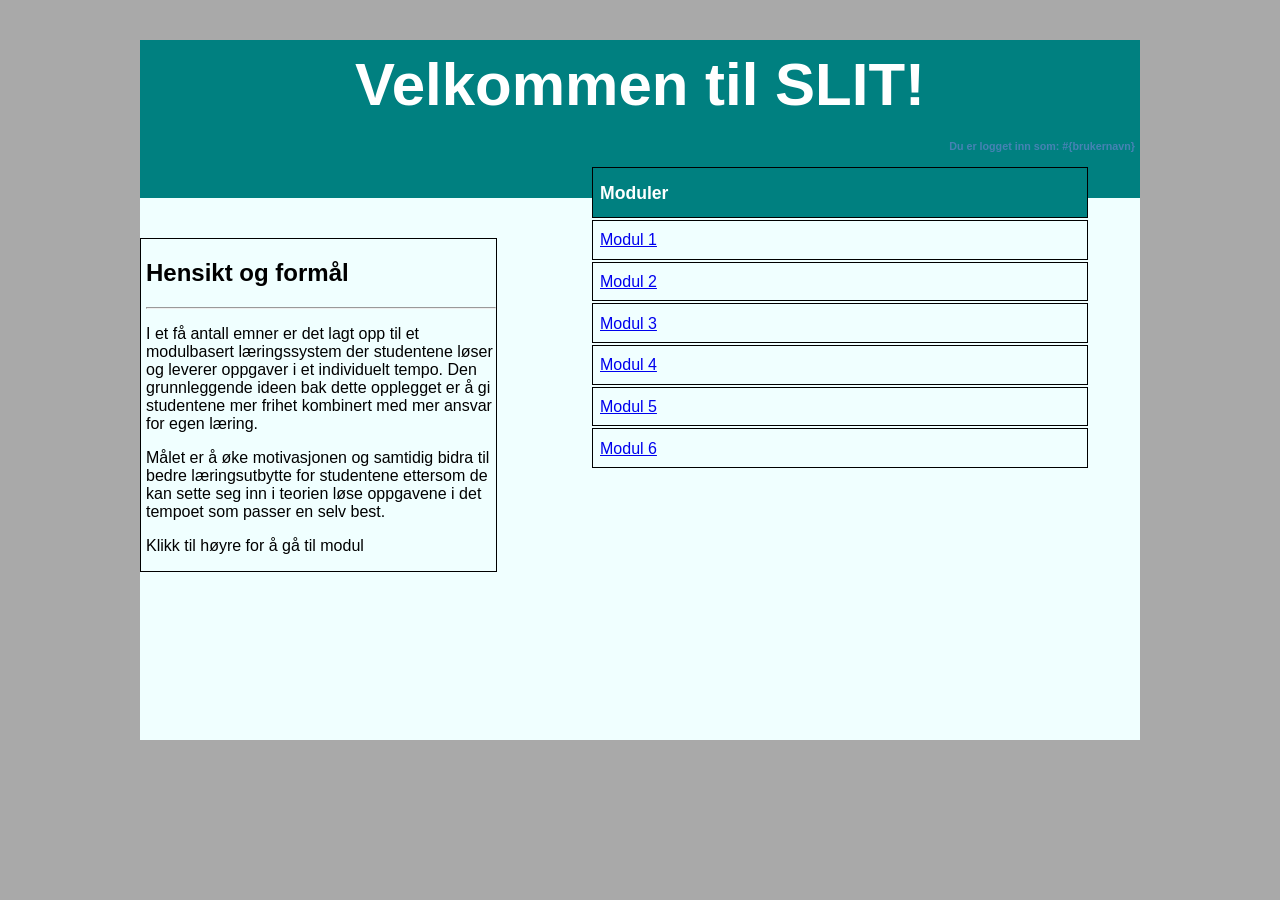
<file: velkommen.html>
<?xml version='1.0' encoding='UTF-8' ?>
<!DOCTYPE html PUBLIC "-//W3C//DTD XHTML 1.0 Transitional//EN" "http://www.w3.org/TR/xhtml1/DTD/xhtml1-transitional.dtd">
<xhtml xmlns="http://www.w3.org/1999/xhtml"
      xmlns:f="http://java.sun.com/jsf/core"
      xmlns:h="http://java.sun.com/jsf/html">
    <h:head>
        <title>Velkommen</title>
        
        <style>
            body{
                font-family: sans-serif;
                background-color: darkgrey;
            }
            #header {
                background-color:teal;
                color:white;
                text-align:center;
                font-style: initial;
                padding:10px;
                font-size: 60px;
            }
            #nav {
                line-height:30px;
                background-color:#eeeeee;
                height:300px;
                width:100px;
                float:left;
                padding:5px;
            }
            #section {
                border: 1px solid black;
                width:350px;
                padding-left: 5px;
            }
            #container{
                width: 1000px;
                height: 700px;
                background-color: azure;
                margin-left: auto;
                margin-right: auto;
                position: relative;
            }
            h6{
                top: 75px;
                right: 5px;
                color: steelblue;
                position: absolute;
            }
            #moduler {
                font-family: "Trebuchet MS", Arial, Helvetica, sans-serif;
                width: 50%;
                position: absolute;
                top: 125px;
                left: 450px;
        }

            #moduler td, #moduler th {
                font-size: 1em;
                border: 1px solid black;
                padding: 3px 7px 2px 7px;
        }

            #moduler th {
                font-size: 1.1em;
                text-align: left;
                padding-top: 5px;
                padding-bottom: 4px;
                background-color: teal;
                color: #ffffff;
        }

            #moduler tr.alt td {
                color: #000000;
                background-color: #EAF2D3;
        }
        </style>
        
    </h:head>
    <h:body>
        
        <div id="container">
                <h1 id="header">Velkommen til SLIT!<br>
                </br></h1>
            <h6>Du er logget inn som: #{brukernavn}</h6>
            <div id="section">
            <h2>Hensikt og formål</h2><hr></hr>
            <p>I et få antall emner er det lagt opp til et modulbasert læringssystem der studentene løser og leverer oppgaver i et individuelt tempo.
               Den grunnleggende ideen bak dette opplegget er å gi studentene mer frihet kombinert med mer ansvar for egen læring.
            </p>
            <p>Målet er å øke motivasjonen og samtidig bidra til bedre læringsutbytte for studentene ettersom de kan sette seg inn i teorien løse oppgavene i det tempoet som passer en selv best.</p>
            <p>Klikk til høyre for å gå til modul</p>
            </div>
            
            <table id="moduler" height="305">
                <tr><th>Moduler</th></tr>
                <tr><td><a href="modul.xhtml">Modul 1</a></td></tr>
                <tr><td><a href="modul.xhtml">Modul 2</a></td></tr>
                <tr><td><a href="modul.xhtml">Modul 3</a></td></tr>
                <tr><td><a href="modul.xhtml">Modul 4</a></td></tr>
                <tr><td><a href="modul.xhtml">Modul 5</a></td></tr>
                <tr><td><a href="modul.xhtml">Modul 6</a></td></tr>
            </table>
        </div>
    </h:body>
</xhtml>
</file>
